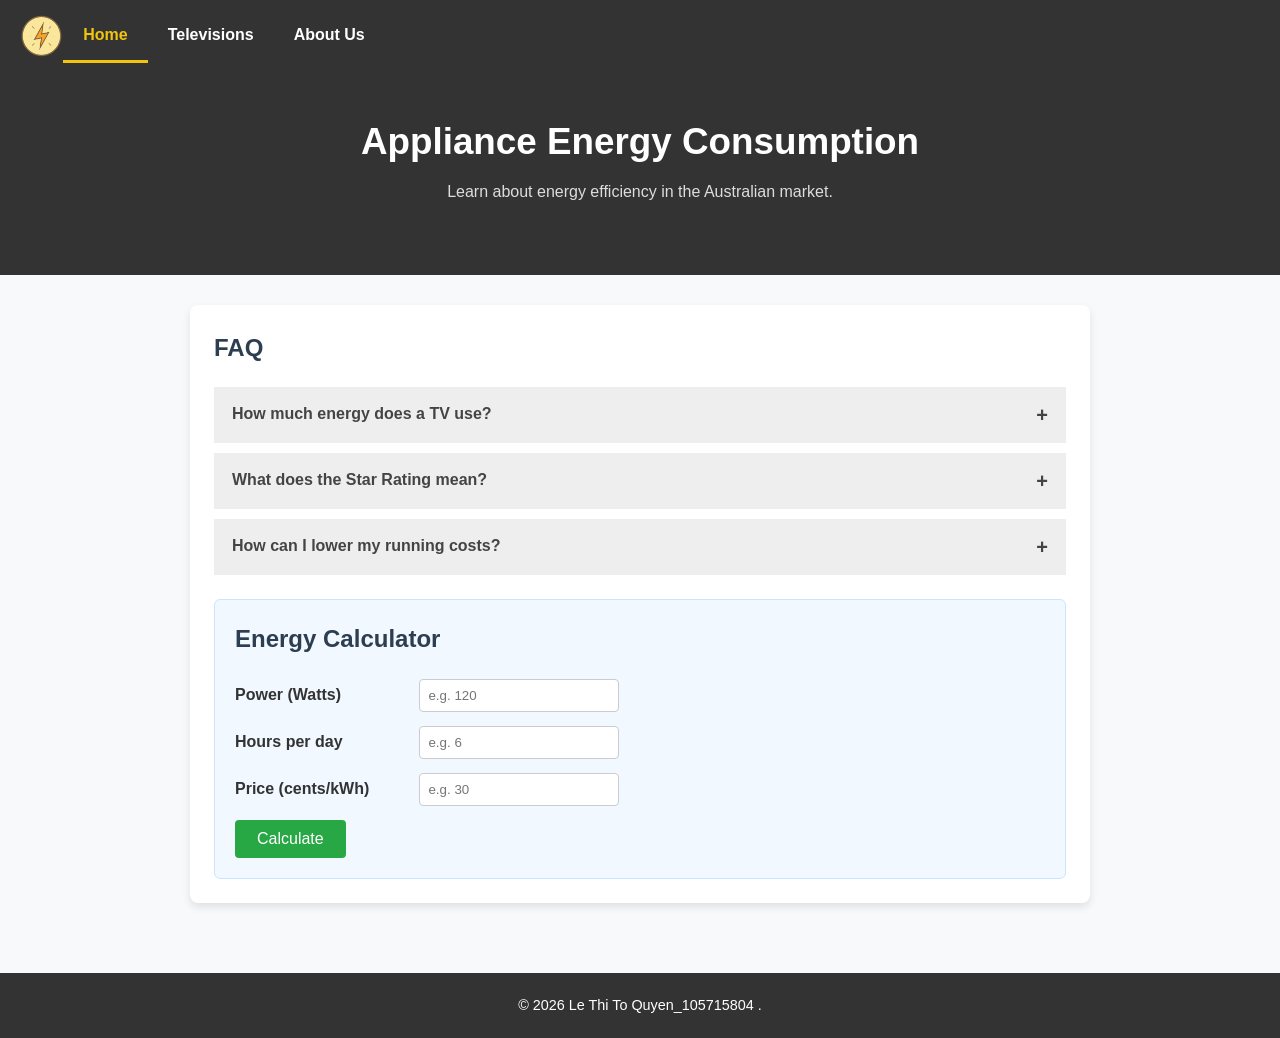
<file: index.html>
<!DOCTYPE html>
<html lang="en">
<head>
    <meta charset="UTF-8">
    <meta name="viewport" content="width=device-width, initial-scale=1.0">
    <title>Home | Appliance Energy Consumption</title>
    <link rel="stylesheet" href="assets/css/style.css">
</head>
<body>
    <nav class="navbar">
        <a href="index.html"><img src="assets/img/PowerIcon.png" alt="Power logo" class="logo"></a>
        <a href="index.html" class="nav-link active">Home</a>
        <a href="televisions.html" class="nav-link">Televisions</a>
        <a href="about.html" class="nav-link">About Us</a>
    </nav>

    <main>
        <header class="hero">
            <h1>Appliance Energy Consumption</h1>
            <p>Learn about energy efficiency in the Australian market.</p>
        </header>

        <div class="container">
        <div class="responsive-svg-container"></div>   
            <section class="faq">
                <h2>FAQ</h2>
                <button class="accordion">How much energy does a TV use?</button>
                <div class="panel"><p>It depends on size and technology. Labelled use for large TVs ranges from a few hundred to about 2000 kWh per year. See the Televisions page for the full comparison.</p></div>

                <button class="accordion">What does the Star Rating mean?</button>
                <div class="panel"><p>More stars means the product uses less energy than others of the same screen size.</p></div>

                <button class="accordion">How can I lower my running costs?</button>
                <div class="panel"><p>Pick a higher-rated model, reduce screen brightness and switch devices off at the wall instead of leaving them on standby.</p></div>
            </section>

            <section class="calculator-box">
                <h2>Energy Calculator</h2>
                <div class="input-group">
                    <label for="watts">Power (Watts)</label>
                    <input type="number" id="watts" placeholder="e.g. 120" min="0" step="any">
                </div>
                <div class="input-group">
                    <label for="hours">Hours per day</label>
                    <input type="number" id="hours" placeholder="e.g. 6" min="0" max="24" step="any">
                </div>
                <div class="input-group">
                    <label for="cents">Price (cents/kWh)</label>
                    <input type="number" id="cents" placeholder="e.g. 30" min="0" step="any">
                </div>
                <button class="calc-btn" id="calculate-btn">Calculate</button>
                <p class="error-message" id="error-msg" role="alert"></p>

                <div id="results-panel">
                    <div class="result-cards">
                        <div class="result-card"><strong id="res-daily">0</strong><span>kWh per day</span></div>
                        <div class="result-card"><strong id="res-monthly">0</strong><span>kWh per month</span></div>
                        <div class="result-card"><strong id="res-yearly">0</strong><span>kWh per year</span></div>
                        <div class="result-card cost"><strong>$<span id="res-cost" style="font-size:inherit;color:inherit">0</span></strong><span>cost per year</span></div>
                    </div>
                    <p class="chart-title">Running total of cost by month ($)</p>
                    <div class="chart" id="cost-chart"></div>
                </div>
            </section>
        </div>
    </main>

    <footer>
        <p>&copy; <span id="year">2026</span> Le Thi To Quyen_105715804 .</p>
        <p></p>
    </footer>

    <script src="assets/js/main.js"></script>
    <script src="https://d3js.org/d3.v7.min.js"></script>
<script src="assets/js/d3-main.js"></script>
</body>
</html>
</file>
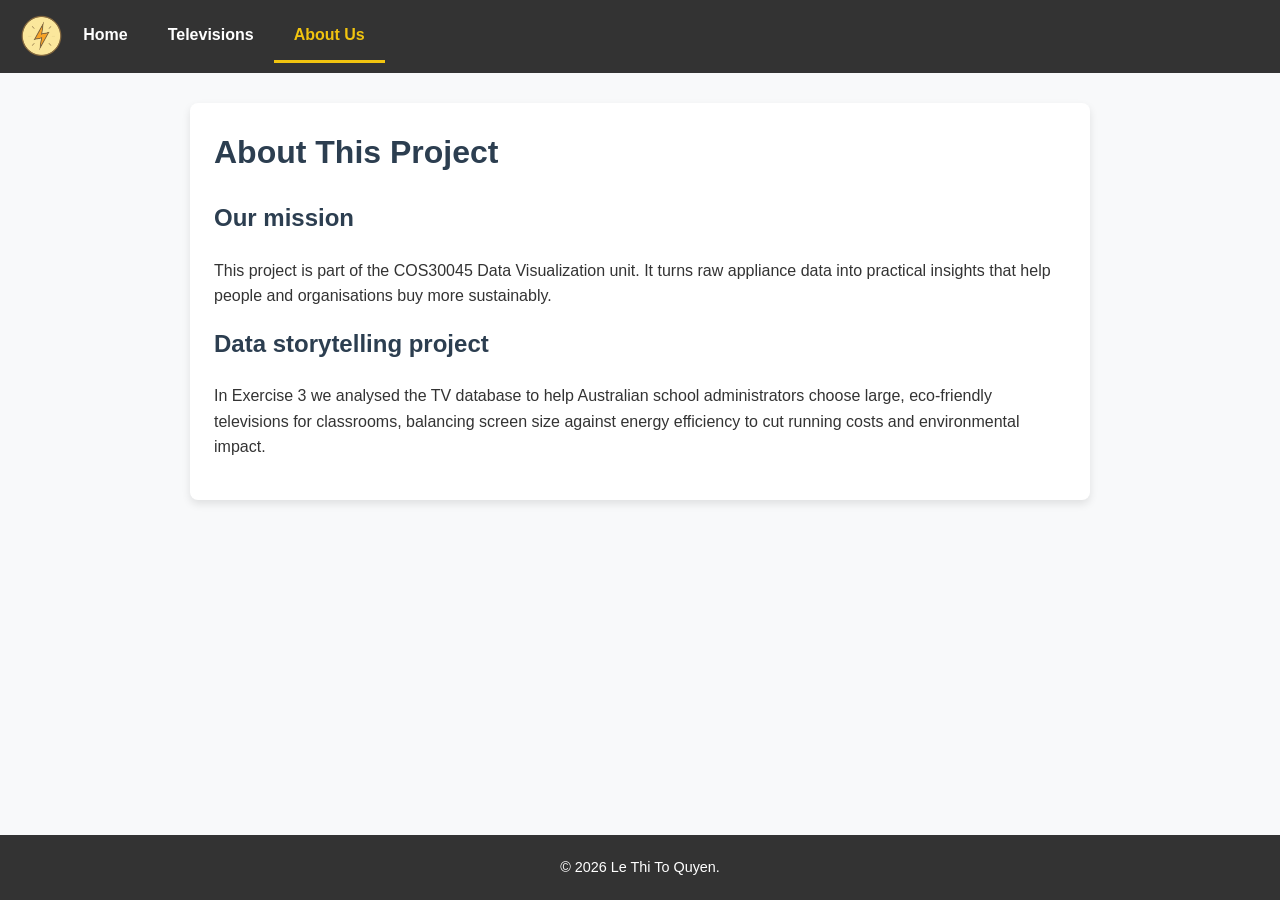
<file: about.html>
<!DOCTYPE html>
<html lang="en">
<head>
    <meta charset="UTF-8">
    <meta name="viewport" content="width=device-width, initial-scale=1.0">
    <title>About Us | Appliance Energy Consumption</title>
    <link rel="stylesheet" href="assets/css/style.css">
</head>
<body>
    <nav class="navbar">
        <a href="index.html"><img src="assets/img/PowerIcon.png" alt="Power logo" class="logo"></a>
        <a href="index.html" class="nav-link">Home</a>
        <a href="televisions.html" class="nav-link">Televisions</a>
        <a href="about.html" class="nav-link active">About Us</a>
    </nav>

    <main>
        <div class="container">
            <h1>About This Project</h1>
            <h2>Our mission</h2>
            <p>This project is part of the COS30045 Data Visualization unit. It turns raw appliance data into practical insights that help people and organisations buy more sustainably.</p>
            <h2>Data storytelling project</h2>
            <p>In Exercise 3 we analysed the TV database to help Australian school administrators choose large, eco-friendly televisions for classrooms, balancing screen size against energy efficiency to cut running costs and environmental impact.</p>
        </div>
    </main>

    <footer>
        <p>&copy; <span id="year">2026</span> Le Thi To Quyen. </p>
        <p></p>
    </footer>

    <script src="assets/js/main.js"></script>
</body>
</html>
</file>
<file: assets/css/style.css>
* { box-sizing: border-box; }
body {
  font-family: 'Segoe UI', Tahoma, Geneva, Verdana, sans-serif;
  margin: 0; background: #f8f9fa; color: #333; line-height: 1.6;
  min-height: 100vh; display: flex; flex-direction: column;
}
h1, h2, h3 { color: #2c3e50; margin-top: 0; }
main { flex: 1; }

.container {
  max-width: 900px; margin: 30px auto; padding: 24px;
  background: white; box-shadow: 0 4px 8px rgba(0,0,0,0.1); border-radius: 8px;
}

/* Navigation */
.navbar { display: flex; align-items: center; background: #333; padding: 10px 20px; }
.navbar .logo { height: 44px; margin-right: auto; display: block; }
.navbar a.nav-link {
  color: white; text-decoration: none; padding: 12px 20px; font-weight: bold;
  border-bottom: 3px solid transparent; transition: background 0.3s;
}
.navbar a.nav-link:hover { background: #555; color: #f1c40f; }
.navbar a.active { border-bottom-color: #f1c40f; color: #f1c40f; }

/* Hero and stat cards */
.hero { background: #333; color: white; padding: 40px 20px 70px; text-align: center; }
.hero h1 { color: white; font-size: 2.3rem; margin-bottom: 8px; }
.hero p { color: #ddd; max-width: 560px; margin: 0 auto; }
.stats {
  display: grid; grid-template-columns: repeat(3, 1fr); gap: 16px;
  max-width: 900px; margin: -45px auto 0; padding: 0 20px;
}
.stat-card {
  background: white; border-radius: 8px; padding: 18px; text-align: center;
  box-shadow: 0 4px 8px rgba(0,0,0,0.12); border-top: 5px solid #f1c40f;
}
.stat-card .num { display: block; font-size: 2rem; font-weight: 800; color: #2c3e50; }
.stat-card .label { font-size: 0.9rem; color: #666; }

/* FAQ accordion */
.accordion {
  background: #eee; color: #444; cursor: pointer; padding: 18px; width: 100%;
  text-align: left; border: none; outline: none; transition: 0.3s;
  font-size: 16px; font-weight: bold; margin-top: 10px;
  display: flex; justify-content: space-between;
}
.accordion::after { content: "+"; font-size: 20px; line-height: 1; }
.active-accordion, .accordion:hover { background: #ddd; }
.active-accordion::after { content: "\2212"; }
.panel { display: none; padding: 4px 18px; background: white; border-left: 3px solid #f1c40f; }
.panel.open { display: block; }

/* Calculator */
.calculator-box {
  background: #f1f8ff; padding: 20px; border-radius: 6px;
  border: 1px solid #cce5ff; margin-top: 24px;
}
.input-group { margin-bottom: 14px; }
.input-group label { display: inline-block; width: 180px; font-weight: bold; }
.input-group input { padding: 8px; border: 1px solid #ccc; border-radius: 4px; width: 200px; }
.input-group input.invalid { border-color: #c0392b; background: #fdf1f0; }
button.calc-btn {
  padding: 10px 22px; background: #28a745; color: white; border: none;
  border-radius: 4px; cursor: pointer; font-size: 16px;
}
button.calc-btn:hover { background: #218838; }
.error-message { color: #c0392b; font-size: 14px; margin-top: 10px; display: none; }

#results-panel { display: none; margin-top: 20px; }
.result-cards { display: grid; grid-template-columns: repeat(auto-fit, minmax(150px, 1fr)); gap: 12px; }
.result-card { background: white; border-radius: 6px; padding: 14px; text-align: center; border: 1px solid #e3e3e3; }
.result-card strong { display: block; font-size: 1.5rem; color: #2c3e50; }
.result-card span { font-size: 0.85rem; color: #666; }
.result-card.cost { background: #333; border-color: #333; }
.result-card.cost strong { color: #f1c40f; }
.result-card.cost span { color: #ccc; }

/* Column chart for cumulative cost */
.chart-title { margin: 22px 0 6px; font-weight: bold; }
.chart {
  display: flex; align-items: flex-end; gap: 6px; height: 170px;
  padding: 10px 8px 0; background: white; border: 1px solid #e3e3e3; border-radius: 6px;
}
.chart .col { flex: 1; display: flex; flex-direction: column; justify-content: flex-end; align-items: center; height: 100%; }
.chart .bar { width: 100%; background: #f1c40f; border-radius: 3px 3px 0 0; min-height: 2px; transition: height 0.4s; }
.chart .col:last-child .bar { background: #333; }
.chart .val { font-size: 0.7rem; color: #555; }
.chart .month { font-size: 0.75rem; color: #777; padding: 4px 0; }

/* Horizontal bars on the Televisions page */
.hbars { margin: 18px 0; }
.hbar-row { display: grid; grid-template-columns: 210px 1fr; gap: 12px; align-items: center; margin: 8px 0; font-size: 0.92rem; }
.hbar-track { background: #eee; border-radius: 4px; height: 26px; overflow: hidden; }
.hbar-fill { height: 100%; background: #999; color: white; font-weight: bold; font-size: 0.8rem; line-height: 26px; padding-left: 8px; white-space: nowrap; }
.hbar-fill.good { background: #28a745; }
.hbar-fill.warn { background: #c0392b; }

/* Data story */
img.story-img { max-width: 100%; height: auto; border: 1px solid #ddd; border-radius: 4px; margin: 12px 0 4px; }
figcaption { font-size: 0.9rem; color: #666; margin-bottom: 12px; }
.insight { background: #fff8db; border-left: 4px solid #f1c40f; padding: 10px 14px; border-radius: 4px; }
.conclusion { background: #333; color: white; padding: 16px 18px; border-radius: 6px; }
.conclusion strong { color: #f1c40f; }

/* Recommended TV cards */
.tv-cards { display: grid; grid-template-columns: 1fr 1fr; gap: 20px; margin: 24px 0; }
.tv-card {
  position: relative; background: white; border: 2px solid #e3e3e3;
  border-radius: 8px; padding: 46px 18px 18px; text-align: center;
}
.tv-card.best { border-color: #f1c40f; }
.tv-badge {
  position: absolute; top: 12px; left: 12px; background: #f1c40f;
  color: #333; font-size: 0.8rem; font-weight: bold; padding: 3px 10px; border-radius: 12px;
}
.tv-badge.alt { background: #333; color: white; }
.tv-img { display: block; width: 100%; max-width: 100%; height: 180px; object-fit: contain; margin: 0 auto 10px; }
.tv-card h3 { margin: 6px 0 10px; }
.tv-specs { list-style: none; margin: 0; padding: 0; color: #555; }
.tv-specs li { padding: 3px 0; }
.tv-specs strong { color: #2c3e50; }

/* Footer */
footer { text-align: center; padding: 18px; background: #333; color: white; margin-top: 40px; font-size: 0.9rem; }
footer p { margin: 3px 0; }

@media (max-width: 640px) {
  .stats { grid-template-columns: 1fr; }
  .tv-cards { grid-template-columns: 1fr; }
  .input-group label { display: block; margin-bottom: 4px; }
  .hbar-row { grid-template-columns: 1fr; gap: 2px; }
  .navbar a.nav-link { padding: 10px 10px; font-size: 0.9rem; }
}
.responsive-svg-container {
    margin-right: auto;
    margin-left: auto;
    width: 100%;
    max-width: 1200px;
}
</file>
